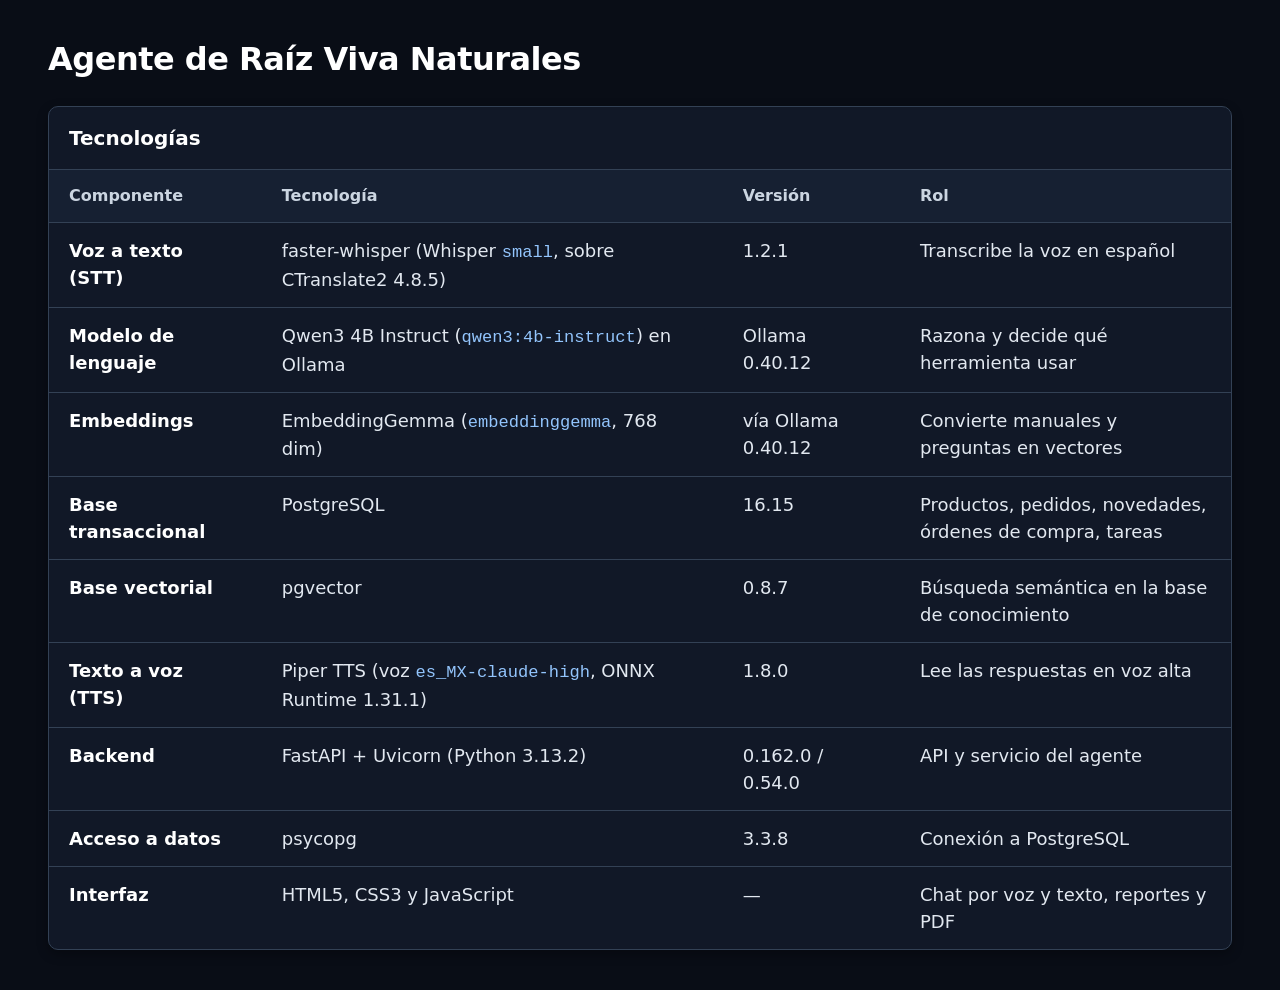
<file: docs/presentacion.html>
﻿<!DOCTYPE html>
<html lang="es">
<head>
  <meta charset="UTF-8">
  <meta name="viewport" content="width=device-width, initial-scale=1.0">
  <title>Agente de Raíz Viva Naturales</title>
  <style>
    :root {
      color-scheme: dark;
      --bg-main: #090d16;
      --bg-card: #111827;
      --bg-heading: #162032;
      --border-color: #334155;
      --text-main: #f8fafc;
      --text-muted: #cbd5e1;
      --font-sans: system-ui, -apple-system, BlinkMacSystemFont, 'Segoe UI', Roboto, Helvetica, Arial, sans-serif;
      --font-mono: ui-monospace, SFMono-Regular, Menlo, Monaco, Consolas, 'Liberation Mono', monospace;
    }

    * {
      box-sizing: border-box;
    }

    body {
      margin: 0;
      min-height: 100vh;
      background: var(--bg-main);
      color: var(--text-main);
      font-family: var(--font-sans);
      line-height: 1.5;
    }

    main {
      width: 100%;
      max-width: 1840px;
      margin: 0 auto;
      padding: 40px 48px;
    }

    h1 {
      margin: 0 0 28px;
      color: #ffffff;
      font-size: clamp(2rem, 2.5vw, 3rem);
      font-weight: 800;
      line-height: 1.2;
      letter-spacing: -0.5px;
    }

    .table-container {
      overflow-x: auto;
      border: 1px solid var(--border-color);
      border-radius: 10px;
      background: var(--bg-card);
      box-shadow: 0 4px 12px rgb(0 0 0 / 30%);
    }

    table {
      width: 100%;
      min-width: 1000px;
      border-collapse: collapse;
      table-layout: fixed;
      text-align: left;
      font-size: 1.125rem;
    }

    caption {
      padding: 16px 20px;
      color: #ffffff;
      font-size: 1.25rem;
      font-weight: 700;
      text-align: left;
    }

    .component { width: 18%; }
    .technology { width: 39%; }
    .version { width: 15%; }
    .role { width: 28%; }

    thead th {
      background: var(--bg-heading);
      color: var(--text-muted);
      font-size: 1rem;
      font-weight: 700;
    }

    th, td {
      padding: 14px 20px;
      border-top: 1px solid var(--border-color);
      vertical-align: top;
      overflow-wrap: anywhere;
    }

    tbody th {
      color: #ffffff;
      font-weight: 600;
    }

    td {
      color: #e2e8f0;
    }

    code {
      color: #93c5fd;
      font-family: var(--font-mono);
      font-size: 0.95em;
    }

    @media (max-width: 1100px) {
      main { padding: 24px; }
      table { font-size: 1rem; }
    }
  </style>
</head>
<body>
  <main>
    <h1>Agente de Raíz Viva Naturales</h1>
    <div class="table-container">
      <table>
        <caption>Tecnologías</caption>
        <colgroup>
          <col class="component">
          <col class="technology">
          <col class="version">
          <col class="role">
        </colgroup>
        <thead>
          <tr>
            <th scope="col">Componente</th>
            <th scope="col">Tecnología</th>
            <th scope="col">Versión</th>
            <th scope="col">Rol</th>
          </tr>
        </thead>
        <tbody>
          <tr>
            <th scope="row">Voz a texto (STT)</th>
            <td>faster-whisper (Whisper <code>small</code>, sobre CTranslate2 4.8.5)</td>
            <td>1.2.1</td>
            <td>Transcribe la voz en español</td>
          </tr>
          <tr>
            <th scope="row">Modelo de lenguaje</th>
            <td>Qwen3 4B Instruct (<code>qwen3:4b-instruct</code>) en Ollama</td>
            <td>Ollama 0.40.12</td>
            <td>Razona y decide qué herramienta usar</td>
          </tr>
          <tr>
            <th scope="row">Embeddings</th>
            <td>EmbeddingGemma (<code>embeddinggemma</code>, 768 dim)</td>
            <td>vía Ollama 0.40.12</td>
            <td>Convierte manuales y preguntas en vectores</td>
          </tr>
          <tr>
            <th scope="row">Base transaccional</th>
            <td>PostgreSQL</td>
            <td>16.15</td>
            <td>Productos, pedidos, novedades, órdenes de compra, tareas</td>
          </tr>
          <tr>
            <th scope="row">Base vectorial</th>
            <td>pgvector</td>
            <td>0.8.7</td>
            <td>Búsqueda semántica en la base de conocimiento</td>
          </tr>
          <tr>
            <th scope="row">Texto a voz (TTS)</th>
            <td>Piper TTS (voz <code>es_MX-claude-high</code>, ONNX Runtime 1.31.1)</td>
            <td>1.8.0</td>
            <td>Lee las respuestas en voz alta</td>
          </tr>
          <tr>
            <th scope="row">Backend</th>
            <td>FastAPI + Uvicorn (Python 3.13.2)</td>
            <td>0.162.0 / 0.54.0</td>
            <td>API y servicio del agente</td>
          </tr>
          <tr>
            <th scope="row">Acceso a datos</th>
            <td>psycopg</td>
            <td>3.3.8</td>
            <td>Conexión a PostgreSQL</td>
          </tr>
          <tr>
            <th scope="row">Interfaz</th>
            <td>HTML5, CSS3 y JavaScript</td>
            <td>—</td>
            <td>Chat por voz y texto, reportes y PDF</td>
          </tr>
        </tbody>
      </table>
    </div>
  </main>
</body>
</html>
</file>
